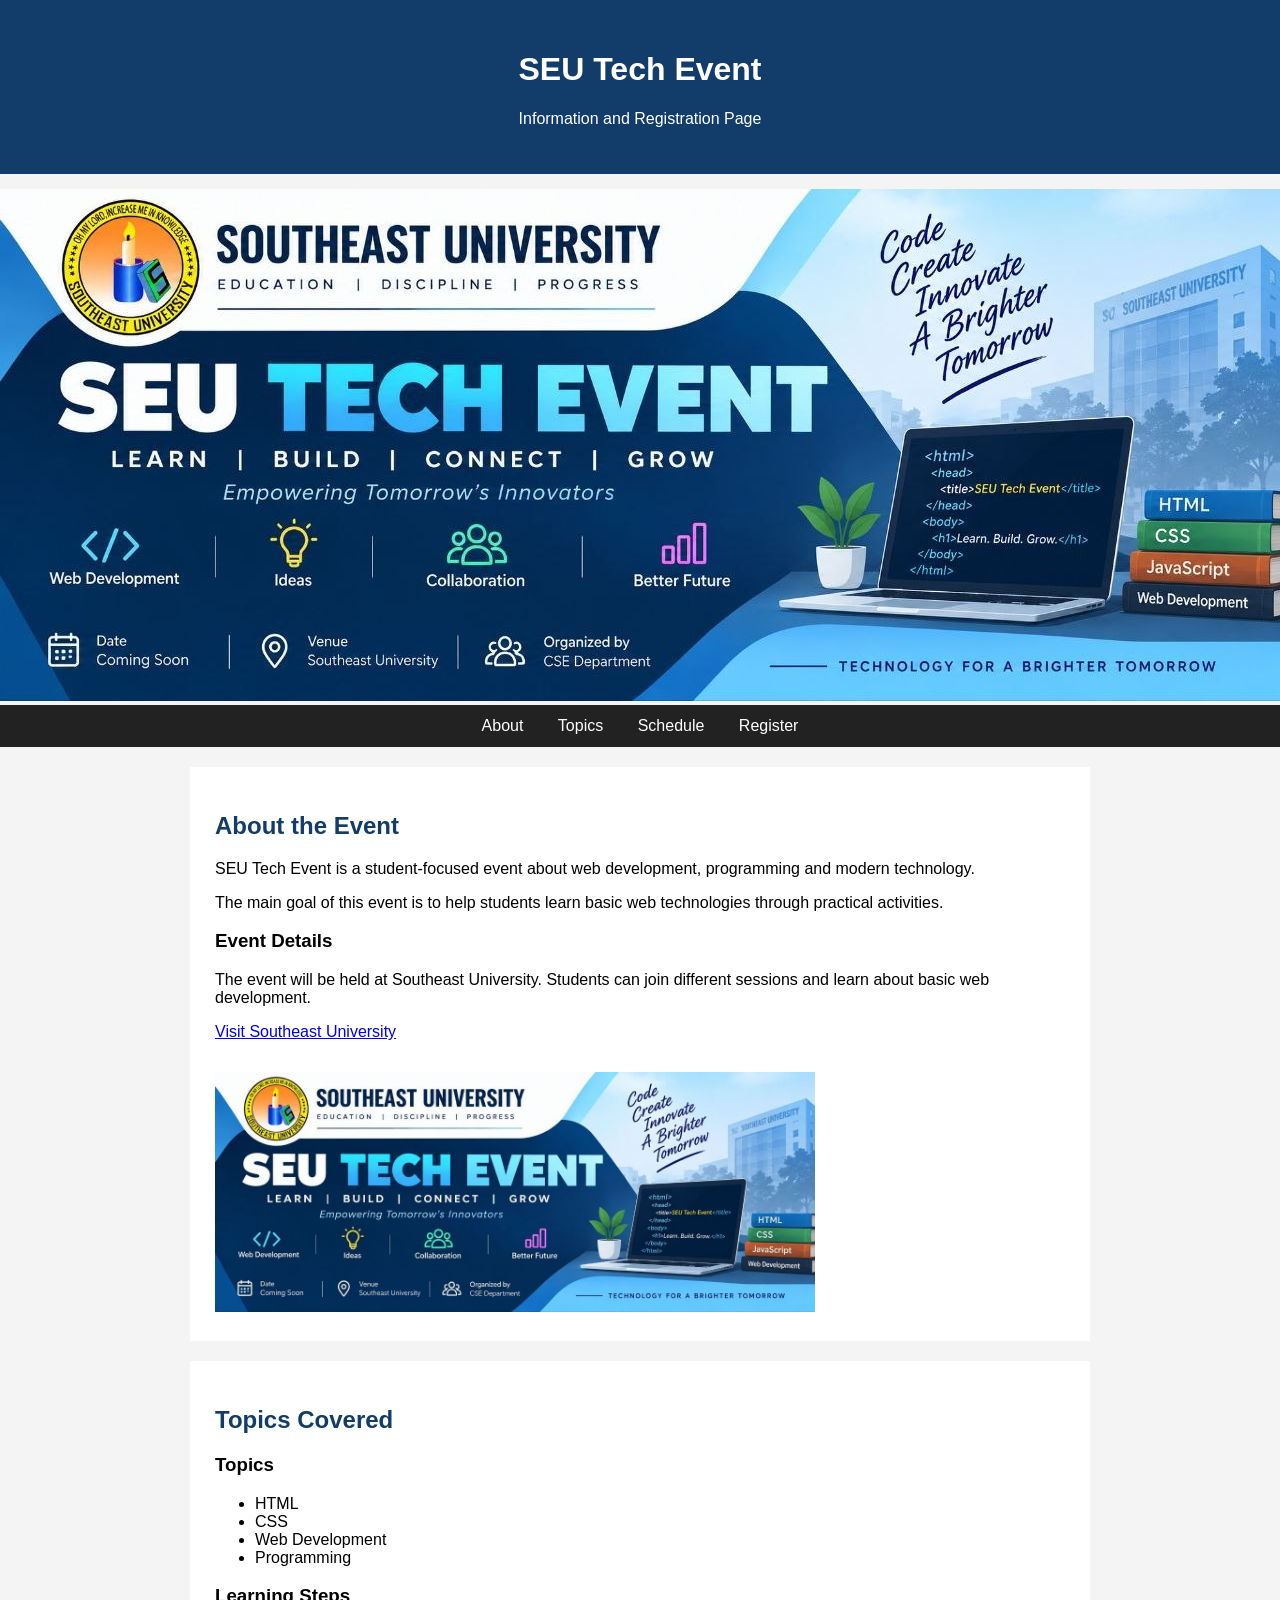
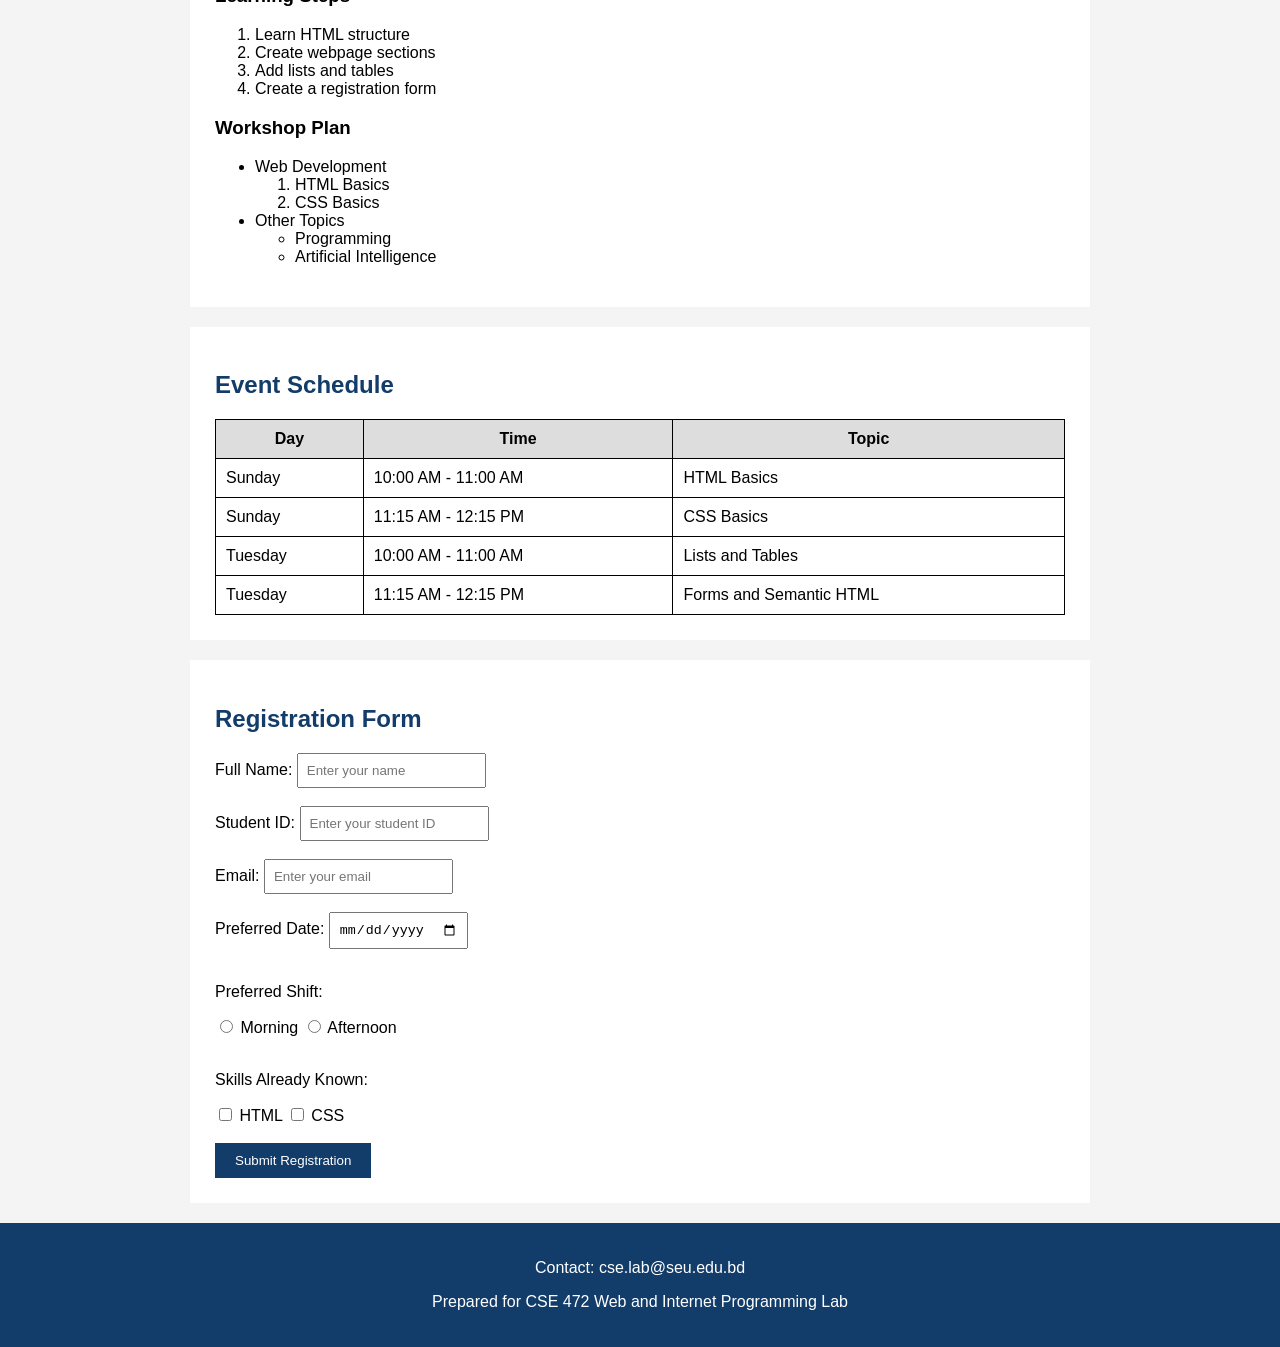
<file: Labs/lab-02-html/index.html>
<!DOCTYPE html>
<html lang="en">

<head>
    <meta charset="UTF-8">
    <meta name="viewport" content="width=device-width, initial-scale=1.0">
    <title>SEU Tech Event Information and Registration Page</title>
    <link rel="stylesheet" href="style.css">
</head>

<body>

    <header>
        <h1>SEU Tech Event</h1>
        <p>Information and Registration Page</p>
    </header>
    
<img src="images/event.jpg" alt="SEU tech event">
    
    <nav>
        <a href="#about">About</a>
        <a href="#topics">Topics</a>
        <a href="#schedule">Schedule</a>
        <a href="#register">Register</a>
    </nav>

    <main>

        <section id="about">
            <h2>About the Event</h2>

            <div>
                <p>
                    SEU Tech Event is a student-focused event about web development,
                    programming and modern technology.
                </p>

                <p>
                    The <span>main goal</span> of this event is to help students
                    learn basic web technologies through practical activities.
                </p>
            </div>

            <h3>Event Details</h3>

            <p>
                The event will be held at Southeast University. Students can join
                different sessions and learn about basic web development.
            </p>

            <p>
                <a href="https://www.seu.edu.bd" target="_blank">
                    Visit Southeast University
                </a>
            </p>

            <img src="images/event.jpg"
                 alt="Students attending a technology event"
                 width="600">
        </section>


        <section id="topics">
            <h2>Topics Covered</h2>

            <h3>Topics</h3>

            <ul>
                <li>HTML</li>
                <li>CSS</li>
                <li>Web Development</li>
                <li>Programming</li>
            </ul>

            <h3>Learning Steps</h3>

            <ol>
                <li>Learn HTML structure</li>
                <li>Create webpage sections</li>
                <li>Add lists and tables</li>
                <li>Create a registration form</li>
            </ol>

            <h3>Workshop Plan</h3>

            <ul>
                <li>
                    Web Development
                    <ol>
                        <li>HTML Basics</li>
                        <li>CSS Basics</li>
                    </ol>
                </li>

                <li>
                    Other Topics
                    <ul>
                        <li>Programming</li>
                        <li>Artificial Intelligence</li>
                    </ul>
                </li>
            </ul>
        </section>


        <section id="schedule">
            <h2>Event Schedule</h2>

            <table>
                <tr>
                    <th>Day</th>
                    <th>Time</th>
                    <th>Topic</th>
                </tr>

                <tr>
                    <td>Sunday</td>
                    <td>10:00 AM - 11:00 AM</td>
                    <td>HTML Basics</td>
                </tr>

                <tr>
                    <td>Sunday</td>
                    <td>11:15 AM - 12:15 PM</td>
                    <td>CSS Basics</td>
                </tr>

                <tr>
                    <td>Tuesday</td>
                    <td>10:00 AM - 11:00 AM</td>
                    <td>Lists and Tables</td>
                </tr>

                <tr>
                    <td>Tuesday</td>
                    <td>11:15 AM - 12:15 PM</td>
                    <td>Forms and Semantic HTML</td>
                </tr>
            </table>
        </section>


        <section id="register">
            <h2>Registration Form</h2>

            <form>

                <label for="name">Full Name:</label>
                <input type="text" id="name" name="name"
                       placeholder="Enter your name" required>

                <br><br>
                <label for="studentid">Student ID:</label>
                <input type="text" id="studentid" name="studentid"
                       placeholder="Enter your student ID" required>

                <br><br>

                <label for="email">Email:</label>
                <input type="email" id="email" name="email"
                       placeholder="Enter your email" required>

                <br><br>

                <label for="date">Preferred Date:</label>
                <input type="date" id="date" name="date" required>

                <br><br>

                <p>Preferred Shift:</p>

                <input type="radio" id="morning" name="shift" value="morning">
                <label for="morning">Morning</label>

                <input type="radio" id="afternoon" name="shift" value="afternoon">
                <label for="afternoon">Afternoon</label>

                <br><br>

                <p>Skills Already Known:</p>

                <input type="checkbox" id="html" name="html">
                <label for="html">HTML</label>

                <input type="checkbox" id="css" name="css">
                <label for="css">CSS</label>

                <br><br>

                <button type="submit">Submit Registration</button>

            </form>
        </section>

    </main>


    <footer>
        <p>Contact: cse.lab@seu.edu.bd</p>
        <p>Prepared for CSE 472 Web and Internet Programming Lab</p>
    </footer>

</body>

</html>
</file>
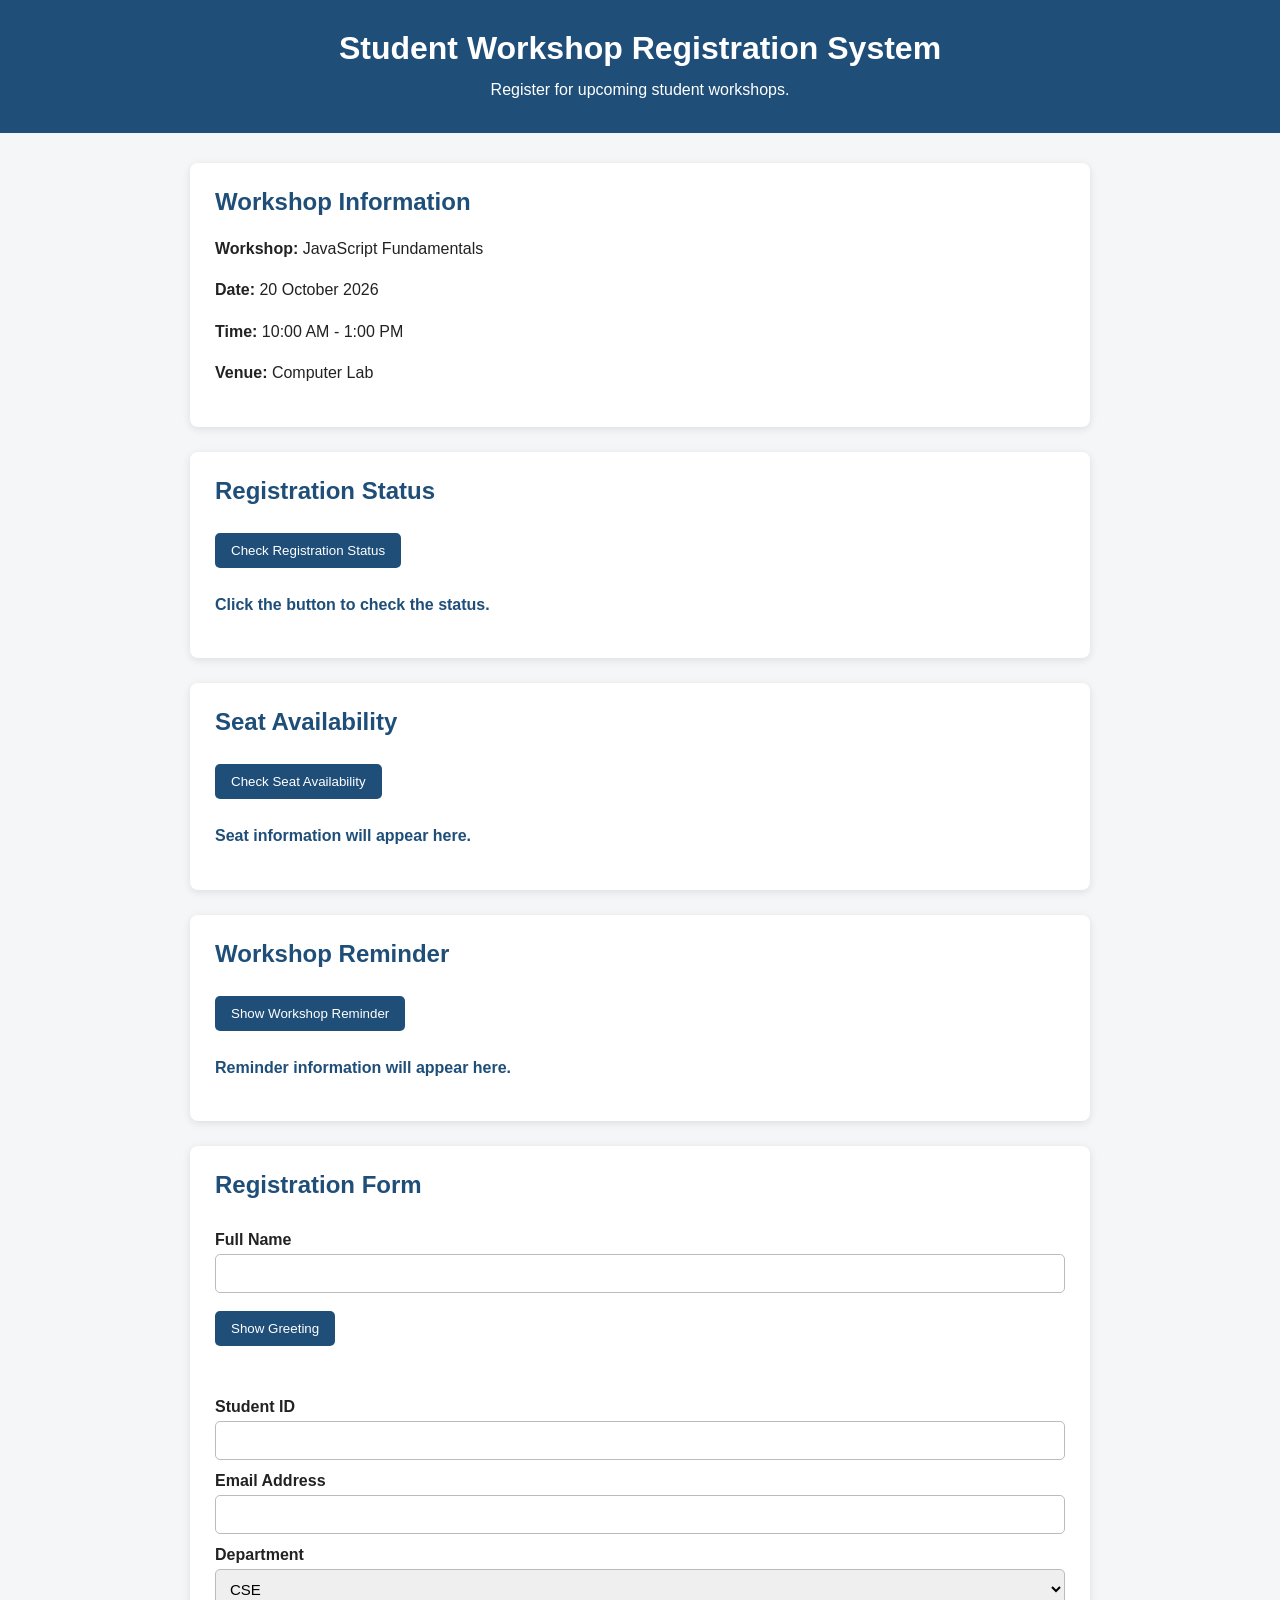
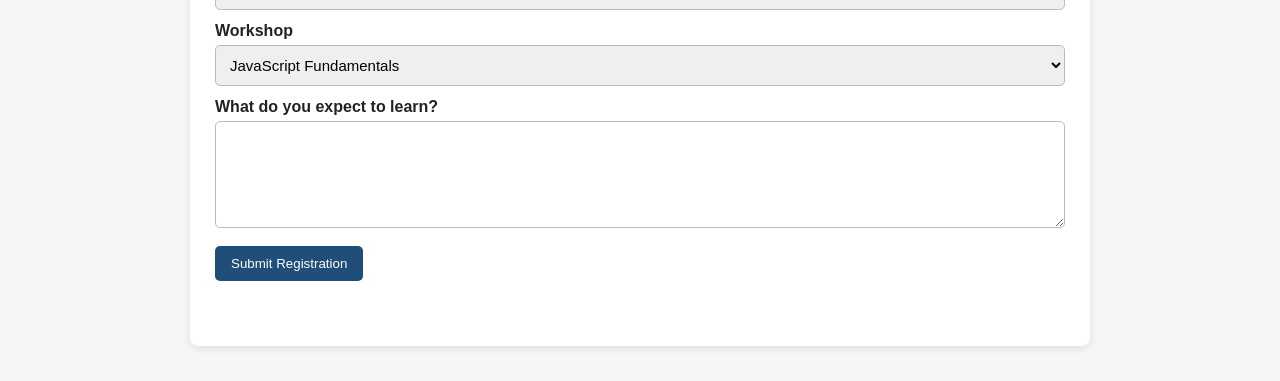
<file: Labs/lab-03-javascript/index.html>
<!DOCTYPE html>
<html lang="en">
<head>
    <meta charset="UTF-8">
    <meta name="viewport" content="width=device-width, initial-scale=1.0">
    <title>Student Workshop Registration System</title>

    <link rel="stylesheet" href="css/style.css">
</head>

<body>

    <header>
        <h1>Student Workshop Registration System</h1>
        <p>Register for upcoming student workshops.</p>
    </header>

    <main>

        <section>
            <h2>Workshop Information</h2>

            <p><strong>Workshop:</strong> JavaScript Fundamentals</p>
            <p><strong>Date:</strong> 20 October 2026</p>
            <p><strong>Time:</strong> 10:00 AM - 1:00 PM</p>
            <p><strong>Venue:</strong> Computer Lab</p>
        </section>

        <section>
            <h2>Registration Status</h2>

            <button type="button" onclick="checkRegistration()">
                Check Registration Status
            </button>

            <p id="registrationStatus">
                Click the button to check the status.
            </p>
        </section>

        <section>
            <h2>Seat Availability</h2>

            <button type="button" onclick="checkSeats()">
                Check Seat Availability
            </button>

            <p id="seatMessage">
                Seat information will appear here.
            </p>
        </section>

        <section>
            <h2>Workshop Reminder</h2>

            <button type="button" onclick="showReminder()">
                Show Workshop Reminder
            </button>

            <p id="reminderMessage">
                Reminder information will appear here.
            </p>
        </section>

        <section>
            <h2>Registration Form</h2>

            <form>

                <label for="studentName">Full Name</label>
                <input
                    type="text"
                    id="studentName"
                    name="studentName"
                    required
                >

                <button type="button" onclick="showGreeting()">
                    Show Greeting
                </button>

                <p id="greetingMessage"></p>


                <label for="studentId">Student ID</label>
                <input
                    type="text"
                    id="studentId"
                    name="studentId"
                    required
                >


                <label for="email">Email Address</label>
                <input
                    type="email"
                    id="email"
                    name="email"
                    required
                >


                <label for="department">Department</label>
                <select id="department" name="department">
                    <option value="CSE">CSE</option>
                    <option value="EEE">EEE</option>
                    <option value="BBA">BBA</option>
                    <option value="CE">CE</option>
                </select>


                <label for="workshop">Workshop</label>
                <select id="workshop" name="workshop">
                    <option value="JavaScript Fundamentals">
                        JavaScript Fundamentals
                    </option>
                    <option value="HTML and CSS Basics">
                        HTML and CSS Basics
                    </option>
                    <option value="Web Design">
                        Web Design
                    </option>
                </select>


                <label for="expectations">
                    What do you expect to learn?
                </label>

                <textarea
                    id="expectations"
                    name="expectations"
                    rows="5"
                ></textarea>


                <button type="button" onclick="submitRegistration()">
                    Submit Registration
                </button>

                <p id="submitMessage"></p>

            </form>
        </section>

    </main>

    <script src="js/script.js"></script>

</body>
</html>
</file>
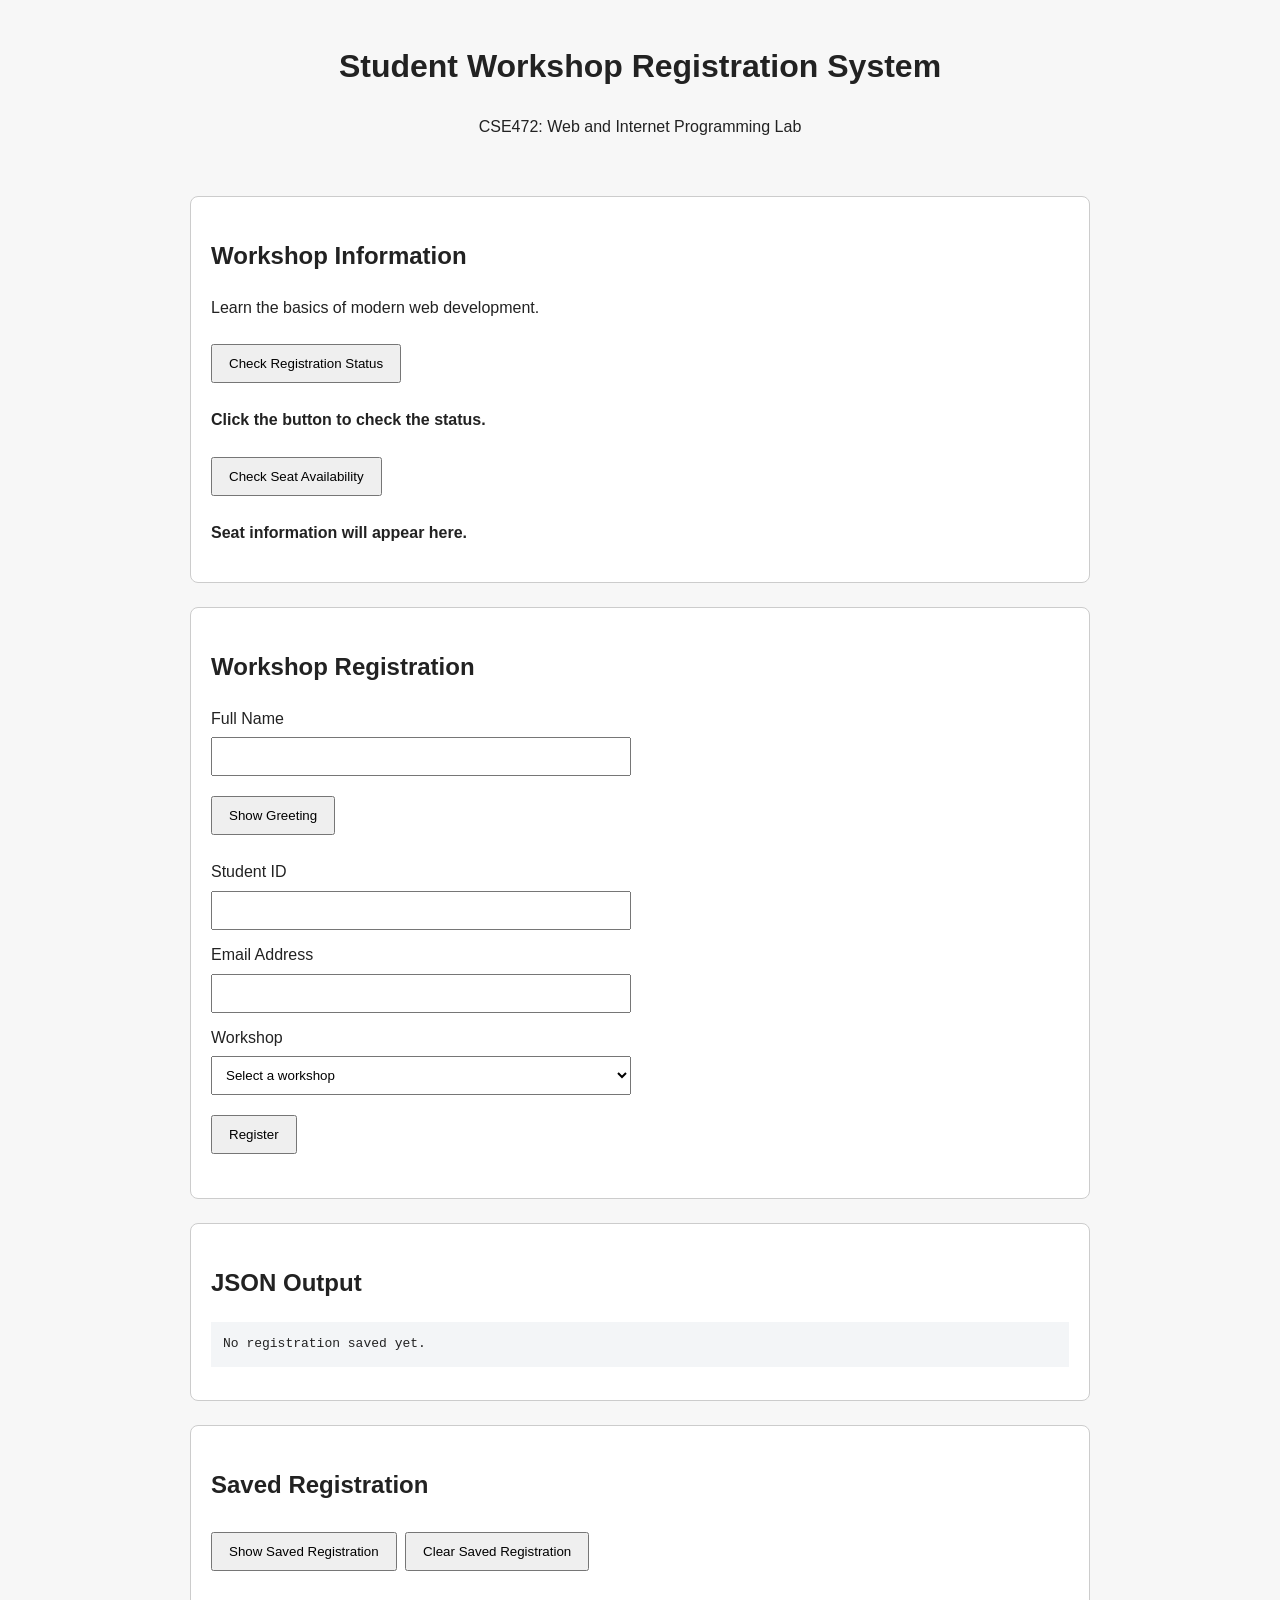
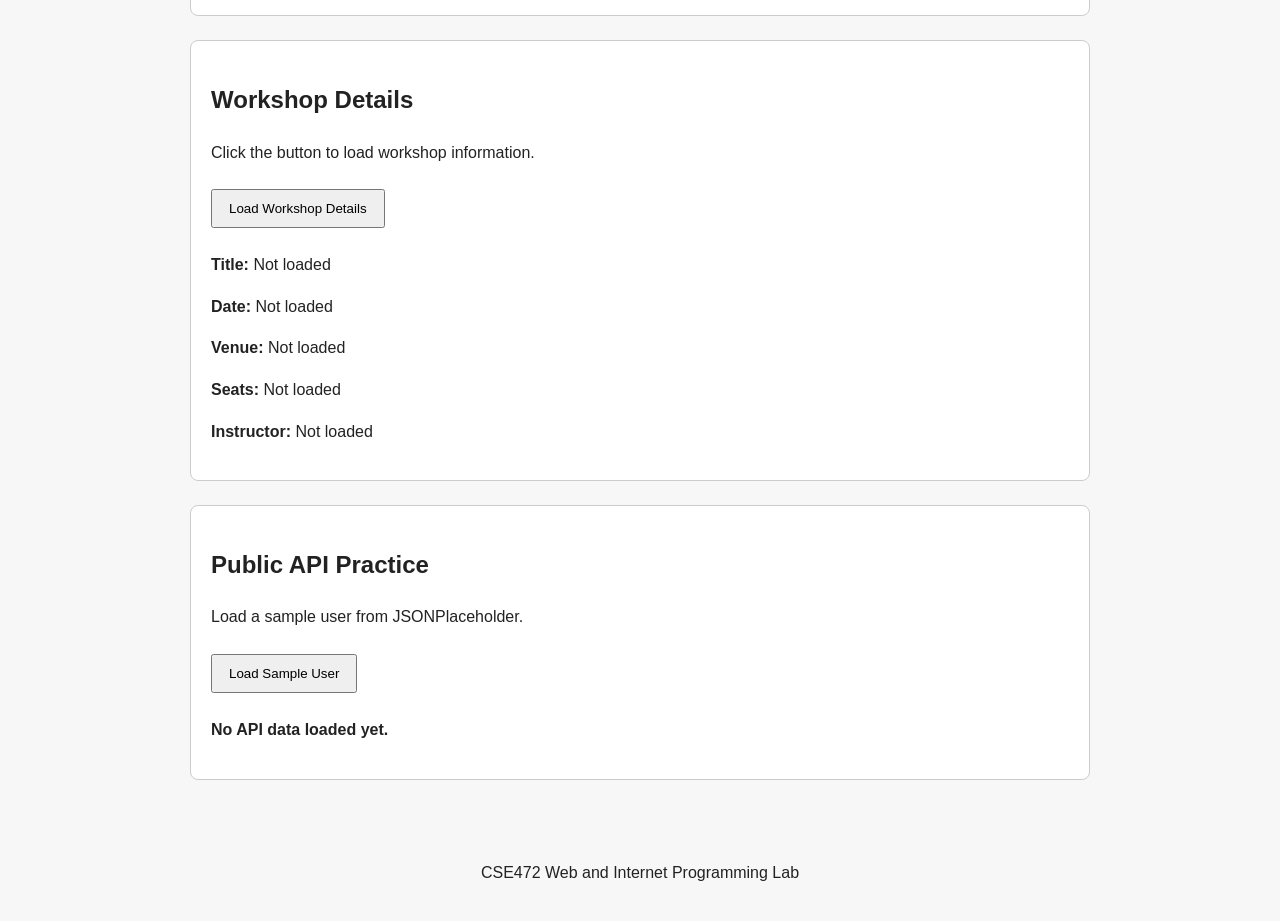
<file: Labs/lab-5-fetch-api/index.html>
<!DOCTYPE html>
<html lang="en">

<head>

    <meta charset="UTF-8">

    <meta name="viewport" content="width=device-width, initial-scale=1.0">

    <title>Student Workshop Registration System</title>

    <!-- Lab 02 CSS -->
    <link rel="stylesheet" href="css/style.css">

</head>


<body>

    <!-- 
         HEADER
     -->

    <header>

        <h1>Student Workshop Registration System</h1>

        <p>
            CSE472: Web and Internet Programming Lab
        </p>

    </header>


    <main>


        <!-- 
             WORKSHOP INFORMATION
         -->

        <section>

            <h2>Workshop Information</h2>

            <p>
                Learn the basics of modern web development.
            </p>


            <!-- Lab 03: Registration Status -->

            <button
                type="button"
                onclick="checkRegistration()"
            >
                Check Registration Status
            </button>

            <p id="registrationStatus">
                Click the button to check the status.
            </p>


            <!-- Lab 03: Seat Availability -->

            <button
                type="button"
                onclick="checkSeats()"
            >
                Check Seat Availability
            </button>

            <p id="seatMessage">
                Seat information will appear here.
            </p>

        </section>



        <!-- 
             REGISTRATION FORM
         -->

        <section>

            <h2>Workshop Registration</h2>


            <form id="registrationForm">


                <!-- Full Name -->

                <label for="studentName">
                    Full Name
                </label>

                <input
                    type="text"
                    id="studentName"
                    name="studentName"
                    required
                >


                <!-- Lab 03: Personal Greeting -->

                <button
                    type="button"
                    onclick="showGreeting()"
                >
                    Show Greeting
                </button>

                <p id="greetingMessage"></p>



                <!-- Student ID -->

                <label for="studentId">
                    Student ID
                </label>

                <input
                    type="text"
                    id="studentId"
                    name="studentId"
                    required
                >



                <!-- Email -->

                <label for="studentEmail">
                    Email Address
                </label>

                <input
                    type="email"
                    id="studentEmail"
                    name="studentEmail"
                    required
                >



                <!-- Workshop -->

                <label for="workshop">
                    Workshop
                </label>

                <select
                    id="workshop"
                    name="workshop"
                    required
                >

                    <option value="">
                        Select a workshop
                    </option>

                    <option value="HTML Basics">
                        HTML Basics
                    </option>

                    <option value="CSS Basics">
                        CSS Basics
                    </option>

                    <option value="JavaScript Basics">
                        JavaScript Basics
                    </option>

                </select>



                <!-- Register Button -->

                <button
                    type="button"
                    onclick="submitRegistration()"
                >
                    Register
                </button>


                <p id="formMessage"></p>
                </form>

        </section>



        <!-- 
             LAB 04: JSON OUTPUT
        -->

        <section>

            <h2>JSON Output</h2>

            <pre id="jsonOutput">No registration saved yet.</pre>

        </section>



        <!-- 
             LAB 04: SAVED REGISTRATION
         -->

        <section>

            <h2>Saved Registration</h2>


            <button
                type="button"
                onclick="showSavedRegistration()"
            >
                Show Saved Registration
            </button>


            <button
                type="button"
                onclick="clearRegistration()"
            >
                Clear Saved Registration
            </button>


            <p id="savedMessage"></p>

        </section>



        <!-- 
             LAB 05: FETCH LOCAL JSON
        -->

        <section>

            <h2>Workshop Details</h2>

            <p>
                Click the button to load workshop information.
            </p>


            <button
                type="button"
                onclick="loadWorkshop()"
            >
                Load Workshop Details
            </button>


            <p>
                <strong>Title:</strong>

                <span id="workshopTitle">
                    Not loaded
                </span>
            </p>


            <p>
                <strong>Date:</strong>

                <span id="workshopDate">
                    Not loaded
                </span>
            </p>


            <p>
                <strong>Venue:</strong>

                <span id="workshopVenue">
                    Not loaded
                </span>
            </p>


            <p>
                <strong>Seats:</strong>

                <span id="workshopSeats">
                    Not loaded
                </span>
            </p>


            <p>
                <strong>Instructor:</strong>

                <span id="workshopInstructor">
                    Not loaded
                </span>
            </p>


            <p id="loadMessage"></p>

        </section>



        <!-- 
             LAB 05: PUBLIC API
        -->

        <section>

            <h2>Public API Practice</h2>

            <p>
                Load a sample user from JSONPlaceholder.
            </p>


            <button
                type="button"
                onclick="loadSampleUser()"
            >
                Load Sample User
            </button>


            <p id="apiUser">
                No API data loaded yet.
            </p>

        </section>


    </main>



    <!-- 
         FOOTER -->

    <footer>

        <p>
            CSE472 Web and Internet Programming Lab
        </p>

    </footer>



    <!-- Lab 03/04/05 JavaScript -->

    <script src="js/script.js"></script>

</body>

</html>
</file>
<file: Labs/lab-02-html/style.css>
body {
    font-family: Arial, sans-serif;
    margin: 0;
    background-color: #f4f4f4;
}

header {
    background-color: #123c69;
    color: white;
    text-align: center;
    padding: 30px;
}

nav {
    background-color: #222;
    text-align: center;
    padding: 12px;
}

nav a {
    color: white;
    text-decoration: none;
    margin: 15px;
}

main {
    width: 90%;
    max-width: 900px;
    margin: 20px auto;
}

section {
    background-color: white;
    padding: 25px;
    margin-bottom: 20px;
}

h2 {
    color: #123c69;
}

img {
    max-width: 100%;
    margin-top: 15px;
}

table {
    width: 100%;
    border-collapse: collapse;
}

th,
td {
    border: 1px solid black;
    padding: 10px;
}

th {
    background-color: #ddd;
}

input[type="text"],
input[type="email"],
input[type="date"] {
    padding: 8px;
}

button {
    padding: 10px 20px;
    background-color: #123c69;
    color: white;
    border: none;
}

footer {
    background-color: #123c69;
    color: white;
    text-align: center;
    padding: 20px;
}
</file>
<file: Labs/lab-03-javascript/css/style.css>
* {
    box-sizing: border-box;
}

body {
    margin: 0;
    font-family: Arial, sans-serif;
    background-color: #f4f6f8;
    color: #222;
}

header {
    background-color: #1f4e79;
    color: white;
    text-align: center;
    padding: 30px 20px;
}

header h1 {
    margin: 0 0 10px;
}

header p {
    margin: 0;
}

main {
    width: 90%;
    max-width: 900px;
    margin: 30px auto;
}

section {
    background-color: white;
    padding: 25px;
    margin-bottom: 25px;
    border-radius: 8px;
    box-shadow: 0 2px 8px rgba(0, 0, 0, 0.1);
}

h2 {
    margin-top: 0;
    color: #1f4e79;
}

button {
    background-color: #1f4e79;
    color: white;
    border: none;
    padding: 10px 16px;
    margin: 8px 5px 8px 0;
    border-radius: 5px;
    cursor: pointer;
}

button:hover {
    background-color: #163a5a;
}

p {
    line-height: 1.6;
}

#registrationStatus,
#seatMessage,
#greetingMessage,
#reminderMessage {
    font-weight: bold;
    color: #1f4e79;
}

form {
    display: flex;
    flex-direction: column;
}

label {
    margin-top: 12px;
    margin-bottom: 5px;
    font-weight: bold;
}

input,
select,
textarea {
    width: 100%;
    padding: 10px;
    border: 1px solid #bbb;
    border-radius: 5px;
    font-size: 15px;
}

textarea {
    resize: vertical;
}

form button {
    align-self: flex-start;
    margin-top: 18px;
}
</file>
<file: Labs/lab-5-fetch-api/css/style.css>
/* Page style */
body {
    font-family: Arial, sans-serif;
    line-height: 1.6;
    margin: 0;
    color: #222;
    background-color: #f7f7f7;
}

/* Header */
header {
    max-width: 900px;
    margin: 0 auto;
    padding: 20px;
    text-align: center;
}

/* Main content */
main {
    max-width: 900px;
    margin: 0 auto;
    padding: 20px;
}

/* Sections */
section {
    margin-bottom: 24px;
    padding: 20px;
    background-color: white;
    border: 1px solid #ccc;
    border-radius: 8px;
}

/* Form labels */
label {
    display: block;
    margin-top: 12px;
}

/* Input and select */
input,
select {
    display: block;
    width: 100%;
    max-width: 420px;
    padding: 10px;
    margin: 6px 0 12px;
    box-sizing: border-box;
}

/* Buttons */
button {
    padding: 10px 16px;
    margin: 8px 4px 8px 0;
    cursor: pointer;
}

/* JSON output */
pre {
    padding: 12px;
    background-color: #f3f5f7;
    white-space: pre-wrap;
    overflow-wrap: anywhere;
}

/* Messages */
#formMessage,
#savedMessage,
#registrationStatus,
#seatMessage,
#greetingMessage,
#loadMessage,
#apiUser {
    font-weight: bold;
}

/* Footer */
footer {
    max-width: 900px;
    margin: 0 auto;
    padding: 20px;
    text-align: center;
}
</file>
